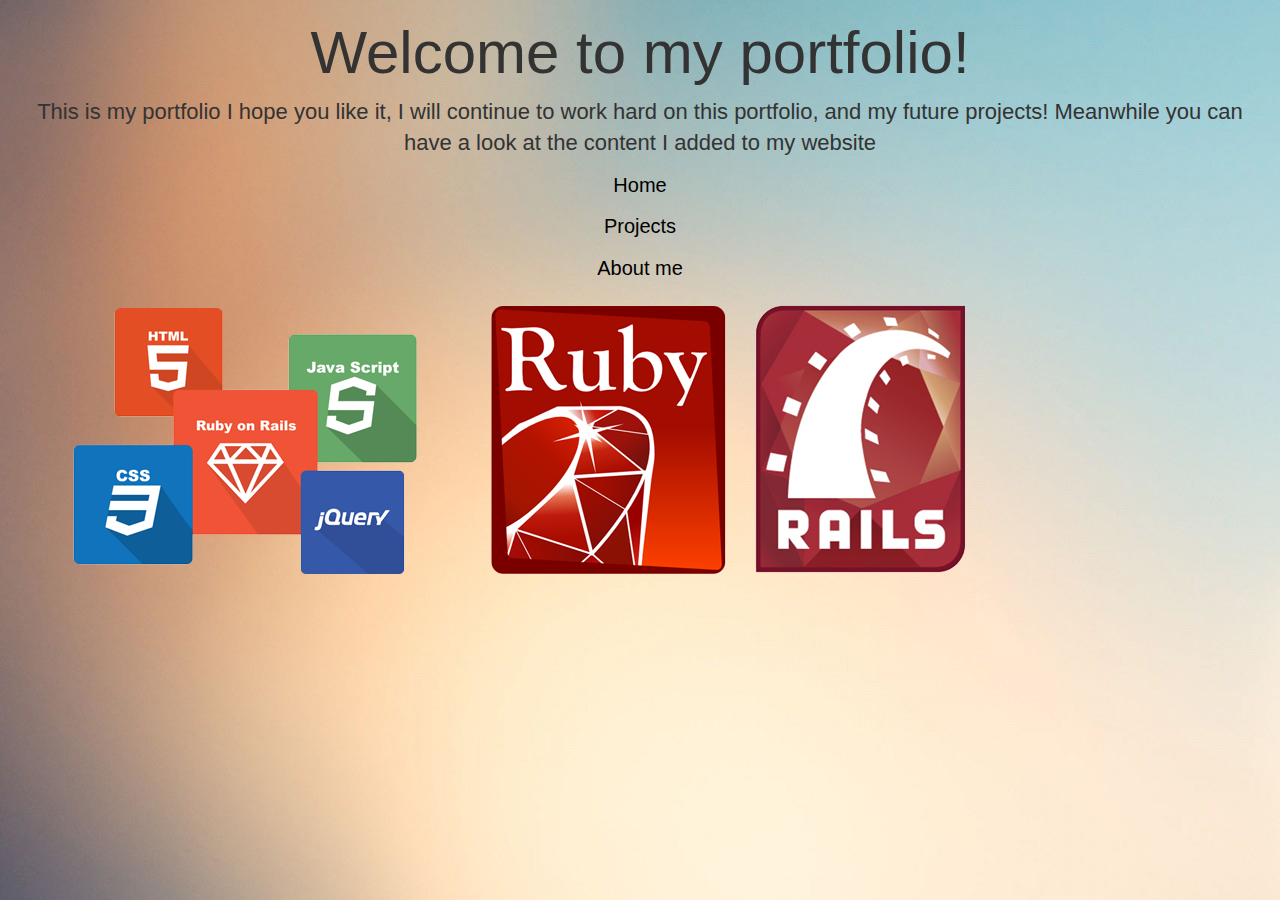
<file: index.html>
<!DOCTYPE html>
<html>
  <head>
    <link href="css/bootstrap.css" rel="stylesheet" >
    <link href="css/styles.css" rel="stylesheet" >
    <title>Project Javier</title>
  </head>
  <body class="index-bg">
    <div class="container-fluid">
      <h1>Welcome to my portfolio!</h1>
      <p>This is my portfolio I hope you like it, I will continue to work hard on this portfolio, and my future projects! Meanwhile you can have a look at the content I added to my website</p>
      <p role="presentation" class="active"><a href="index.html">Home</a></p>
      <p role="presentation" class="active"><a href="projects1.html">Projects</a></p>
      <p role="presentation" class="active"><a href="aboutMe.html">About me</a></p>
      <div class="imageindex">
      <img src="images/homeimage.jpg" alt="Javapicture">
      <img src="images/ruby.png" alt="ruby">
      </div>
    </div>
  </body>
</html>
</file>
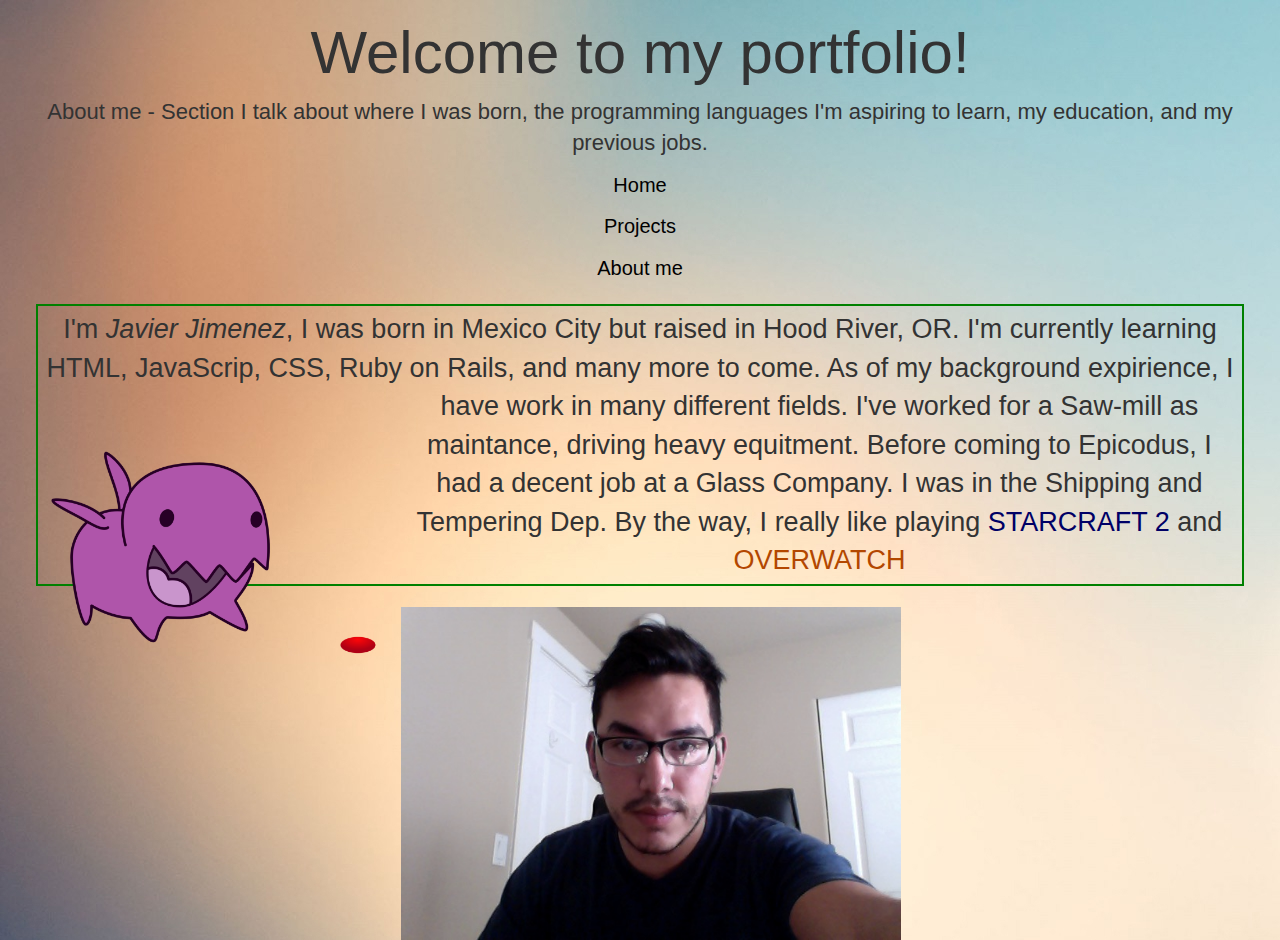
<file: aboutMe.html>
<!DOCTYPE html>
<html>
  <head>
    <link href="css/bootstrap.css" rel="stylesheet">
    <link href="css/styles.css" rel="stylesheet">
    <title>Project Javier</title>
  </head>
  <body class="index-bg">
   <div class="container-fluid">
      <h1>Welcome to my portfolio!</h1>
      <p>
        About me - Section I talk about where I was born, the programming languages I'm aspiring to learn, my education, and my previous jobs.
      </p>
      <p role="presentation" class="active"><a href="index.html">Home</a></p>
      <p role="presentation" class="active"><a href="projects1.html">Projects</a></p>
      <p role="presentation" class="active"><a href="aboutMe.html">About me</a></p>

      <div id="aboutme1">
        <p>I'm <em>Javier Jimenez</em>, I was born in Mexico City but raised in Hood River, OR. I'm currently learning HTML, JavaScrip, CSS, Ruby on Rails, and many more to come. As of my background expirience, I have work in many different fields.<img src="images/zerg.png" alt="zerg"> I've worked for a Saw-mill as maintance, driving heavy equitment. Before coming to Epicodus, I had a decent job at a Glass Company. I was in the Shipping and Tempering Dep. By the way, I really like playing <span class="star2">STARCRAFT 2</span> and <span class="overwatch">OVERWATCH</span></p>
      </div>
      <div id="user">
        <img src="images/Javi.jpg" alt="me">
      </div>
    </div>
  </body>
</html>
</file>
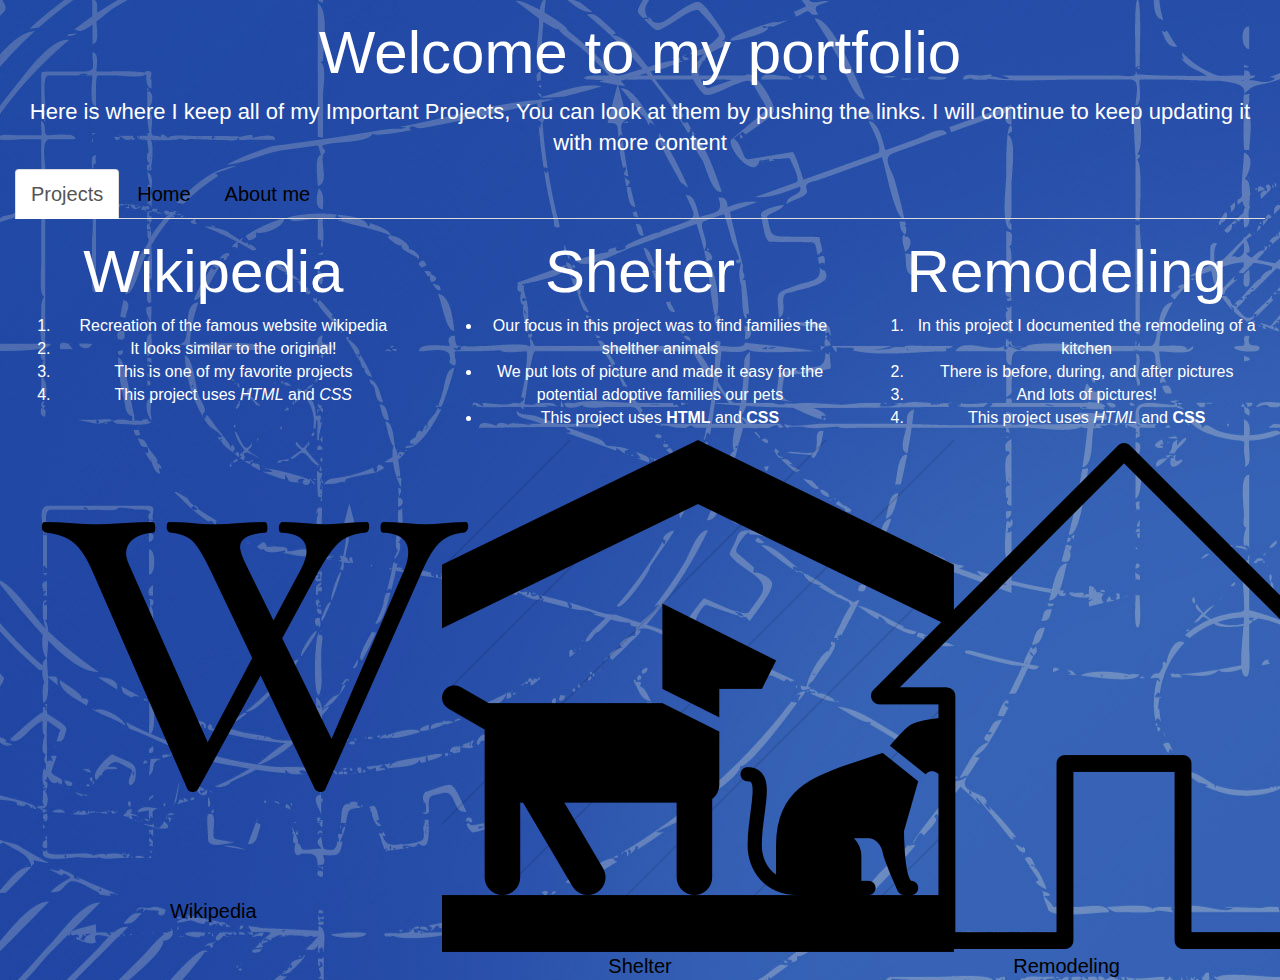
<file: projects1.html>
<!DOCTYPE html>
<html>
  <head>
    <link href="css/bootstrap.css" rel="stylesheet" >
    <link href="css/styles.css" rel="stylesheet" >
    <meta charset="utf-8">
    <title>Project Javier</title>
  </head>
  <body>
    <div class="projects-bg">
      <div class="container-fluid">
        <div class="whitefont">
          <h1>Welcome to my portfolio</h1>
          <p>Here is where I keep all of my Important Projects, You can look at them by pushing the links. I will continue to keep updating it with more content</p>
          <ul class="nav nav-tabs">
            <li role="presentation" class="active"><a href="projects.html">Projects</a></li>
            <li role="presentation"><a href="index.html">Home</a></li>
            <li role="presentation"><a href="aboutMe.html">About me</a></li>
          </ul>
          <div class="row">
            <div class="col-md-4">
              <h1>Wikipedia</h1>
              <ol>
                <li>Recreation of the famous website wikipedia</li>
                <li>It looks similar to the original!</li>
                <li>This is one of my favorite projects</li>
                <li>This project uses <em>HTML</em> and <em> CSS</em></li>
              </ol>
              <img src="images/wiki.png" alt="house">
              <a href="https://github.com/javierrcc522/wiki">Wikipedia</a>
            </div>
            <div class="col-md-4">
              <h1>Shelter</h1>
              <ul>
                <li>Our focus in this project was to find families the shelther animals</li>
                <li>We put lots of picture and made it easy for the potential adoptive families our pets</li>
                <li>This project uses <strong>HTML</strong> and <strong>CSS</strong></li>
              </ul>
              <img src="images/paw.png" alt="paw">
              <a href="https://github.com/javierrcc522/shelter">Shelter</a>
            </div>
            <div class="col-md-4">
              <h1>Remodeling</h1>
              <ol>
                <li>In this project I documented the remodeling of a kitchen</li>
                <li>There is before, during, and after pictures</li>
                <li>And lots of pictures!</li>
                <li>This project uses <em>HTML</em> and <strong>CSS</strong></li>
              </ol>
              <img src="images/house.png" alt="house">
              <a href="https://github.com/javierrcc522/interior">Remodeling</a>
            </div>
          </div>
        </div>
      </div>
    </div>
  </body>
</html>
</file>
<file: css/styles.css>
h1{
  text-align: center;
  font-weight: lighter;
  font-size: 60px;
}
p{
  font-size: 22px;
  font-family: sans-serif;
  text-align: center;
  font-weight: lighter;
}
.star2{
  color: #000066;
}
.overwatch{
  color: #b34700
}
#aboutme1 p{
  font-size: 27px;
  text-align: center;
  font-weight: lighter;
  border: 2px solid green;
  padding: 4px;
  margin: 21px;
}
#aboutme1 img{
  width: 30%;
  height: 30%;
  float: left;
}
#user img{
  width: 40%;
  height: 40%;
}
.index-bg{
  background-image: url("../images/indexGround.jpg");
  background-repeat: no-repeat;
  background-attachment: fixed;
}
.projects-bg{
  background-image: url("../images/project1.jpg");
}
.whitefont{
  color: white;
}
.row{
  text-align: center;
}
li{
  font-size: 16px;
}
a{
  font-size: 20px;
  color: black;
}
</file>
